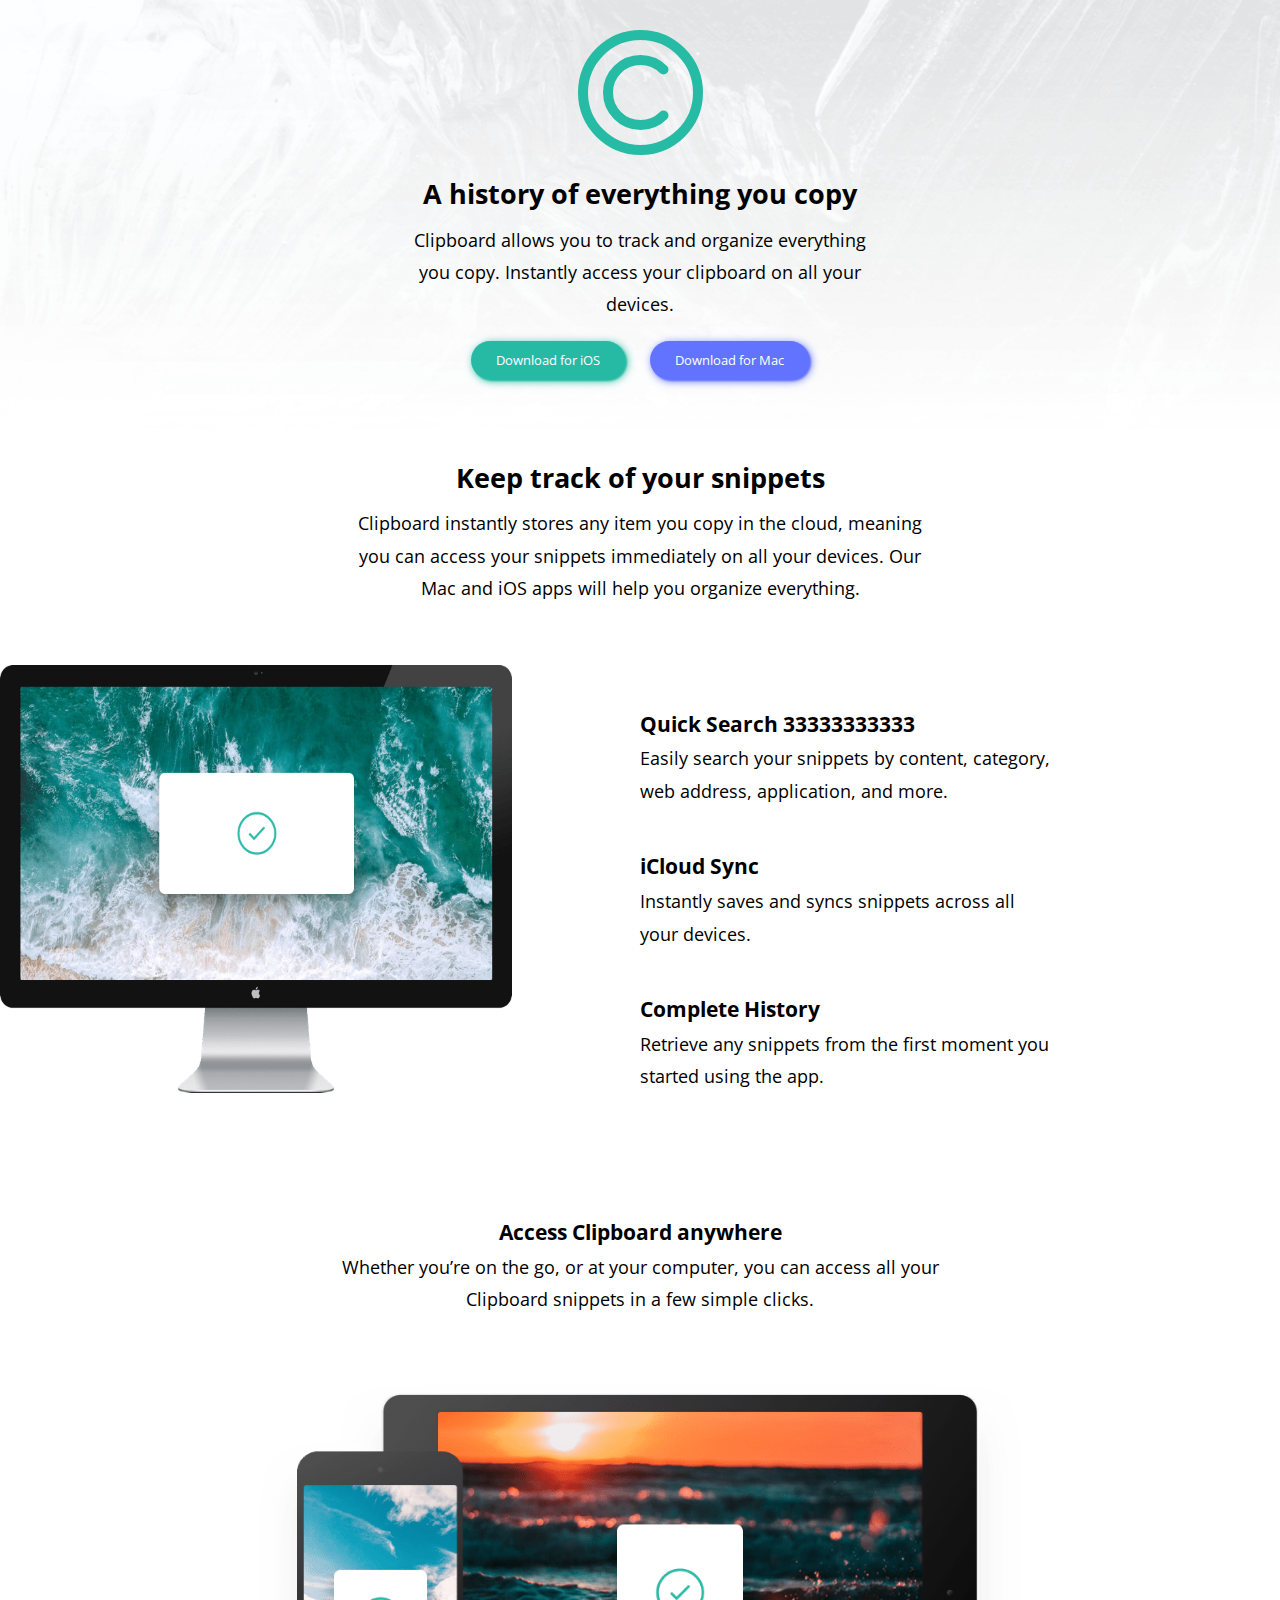
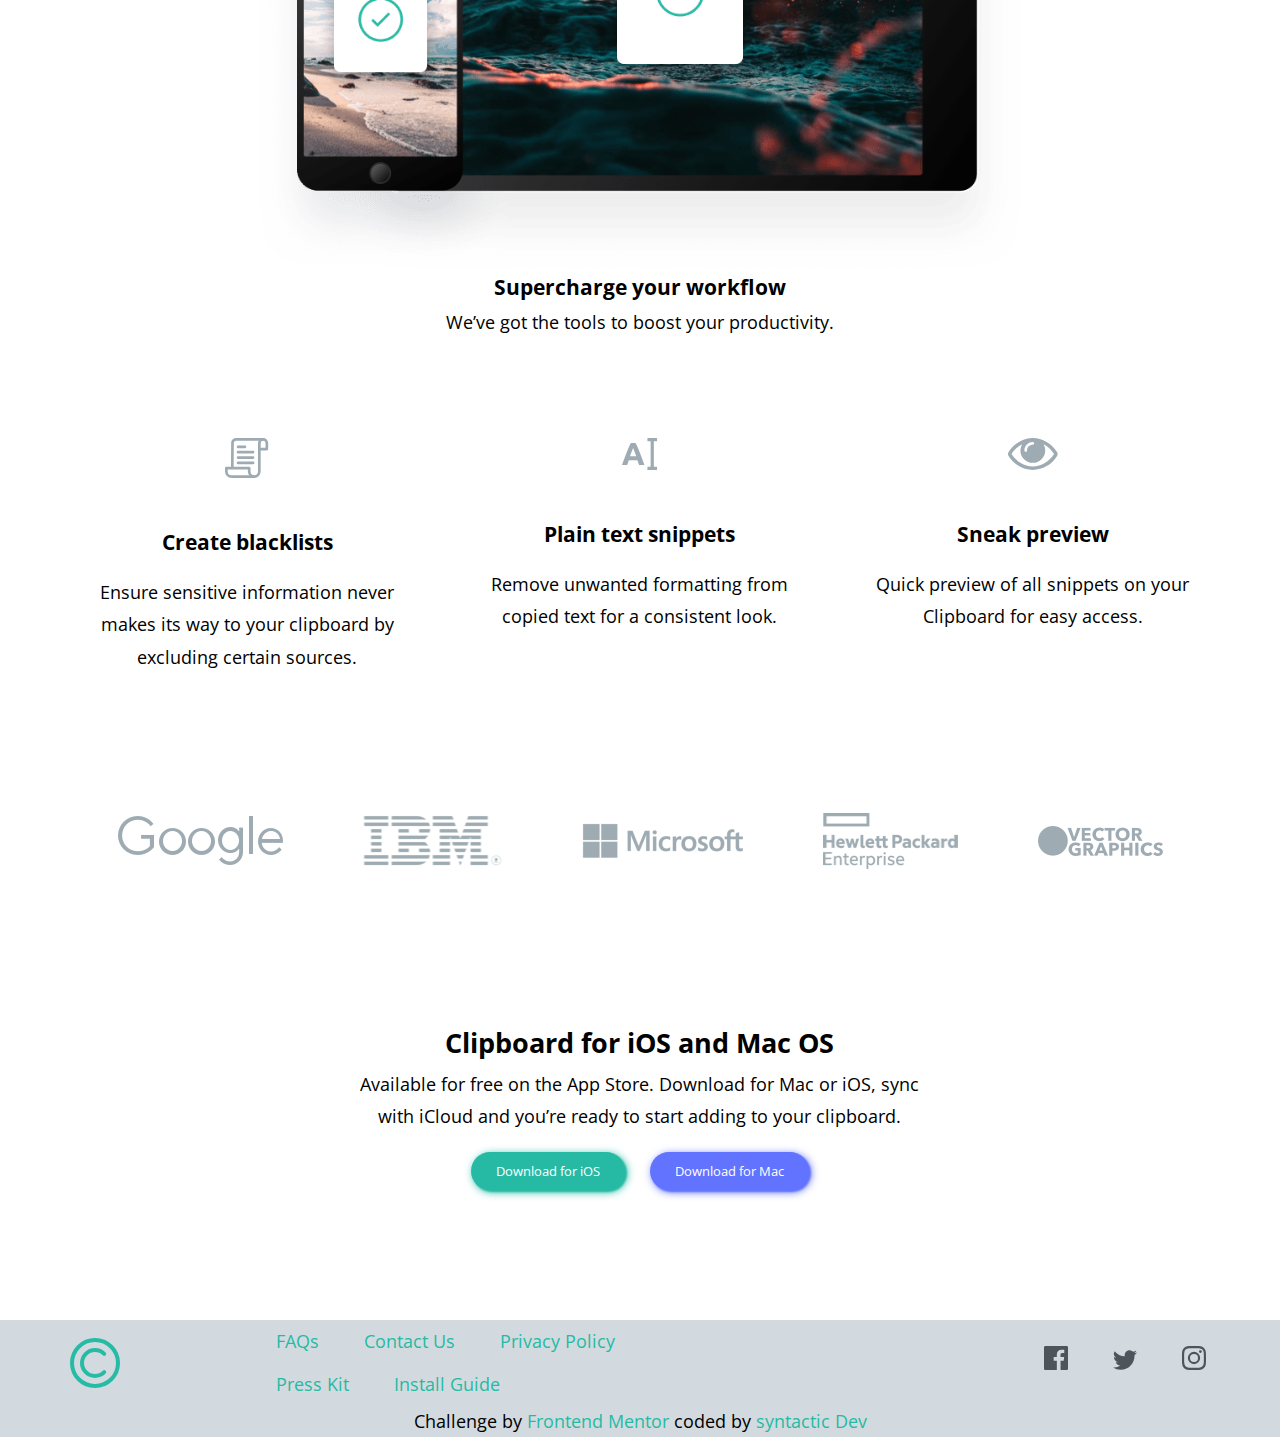
<file: index.html>
<!DOCTYPE html>
<html lang="en">
  <head>
    <meta charset="UTF-8" />
    <meta http-equiv="X-UA-Compatible" content="IE=edge" />
    <meta name="Clipboard landing page" content="Clipboard landing page" />
    <link rel="stylesheet" href="CSS/project-1.css" />
    <link rel="preconnect" href="https://fonts.googleapis.com" />
    <link rel="preconnect" href="https://fonts.gstatic.com" crossorigin />
    <link
      href="https://fonts.googleapis.com/css2?family=Bai+Jamjuree:wght@400;600&family=Open+Sans&display=swap"
      rel="stylesheet"
    />
    <title>Clipboard landing page 2222222222</title>
  </head>
  <body>

    
    <header>
      <img
        class="logo"
        src="./clipboard-landing-page-master/images/logo.svg"
        alt="logo"
      />
      <div class="intro">
        <h2>A history of everything you copy</h2>
        <span class="guide">
          Clipboard allows you to track and organize everything you copy.
          Instantly access your clipboard on all your devices.
        </span>
        <div class="action_buttom">
          <button class="download-ios">Download for iOS</button>
          <button class="download-mac">Download for Mac</button>
        </div>
      </div>
    </header>
    <main>
      <section class="one">
        <h2>Keep track of your snippets</h2>
        <span>
          Clipboard instantly stores any item you copy in the cloud, meaning you
          can access your snippets immediately on all your devices. Our Mac and
          iOS apps will help you organize everything.
        </span>
      </section>
      <section class="two">
        <img
          class="cumputer"
          src="./clipboard-landing-page-master/images/image-computer.png"
          alt="image-computer.png"
        />
        <div class="feature">
          <div>
            <h3>Quick Search 33333333333</h3>
            <span
              >Easily search your snippets by content, category, web address,
              application, and more.</span
            >
          </div>
          <div>
            <h3>iCloud Sync</h3>
            <span
              >Instantly saves and syncs snippets across all your devices.</span
            >
          </div>
          <div>
            <h3>Complete History</h3>
            <span
              >Retrieve any snippets from the first moment you started using the
              app.</span
            >
          </div>
        </div>
      </section>
      <section class="three">
        <div>
          <h3>Access Clipboard anywhere</h3>
          <span>
            Whether you’re on the go, or at your computer, you can access all
            your Clipboard snippets in a few simple clicks.
          </span>
        </div>
        <img
          src="./clipboard-landing-page-master/images/image-devices.png"
          alt="image-devices.png"
        />
        <div>
          <h3>Supercharge your workflow</h3>
          <span>We’ve got the tools to boost your productivity.</span>
        </div>
      </section>
      <section class="four">
        <div class="functions">
          <div>
            <img
              src="./clipboard-landing-page-master/images/icon-blacklist.svg"
              alt="icon-blacklist.svg"
            />
            <h3>Create blacklists</h3>
            <span
              >Ensure sensitive information never makes its way to your
              clipboard by excluding certain sources.</span
            >
          </div>
          <div>
            <img
              src="./clipboard-landing-page-master/images/icon-text.svg"
              alt="icon-text.svg"
            />
            <h3>Plain text snippets</h3>
            <span
              >Remove unwanted formatting from copied text for a consistent
              look.</span
            >
          </div>
          <div>
            <img
              src="./clipboard-landing-page-master/images/icon-preview.svg"
              alt="icon-preview.svg"
            />
            <h3>Sneak preview</h3>
            <span
              >Quick preview of all snippets on your Clipboard for easy
              access.</span
            >
          </div>
        </div>
      </section>
      <div class="company_support">
        <img
          src="./clipboard-landing-page-master/images/logo-google.png"
          alt="logo-google.png"
        />
        <img
          src="./clipboard-landing-page-master/images/logo-ibm.png"
          alt="logo-ibm.png"
        />
        <img
          src="./clipboard-landing-page-master/images/logo-microsoft.png"
          alt="logo-microsoft.png"
        />
        <img
          src="./clipboard-landing-page-master/images/logo-hp.png"
          alt="logo-hp.png"
        />
        <img
          src="./clipboard-landing-page-master/images/logo-vector-graphics.png"
          alt="vector-graphics.png"
        />
      </div>
      <section class="five">
        <h2>Clipboard for iOS and Mac OS</h2>
        <span>
          Available for free on the App Store. Download for Mac or iOS, sync
          with iCloud and you’re ready to start adding to your clipboard.
        </span>
        <div class="action_buttom">
          <button class="download-ios">Download for iOS</button>
          <button class="download-mac">Download for Mac</button>
        </div>
      </section>
    </main>
    <footer>
      <div class="foot">
        <img class="logo"
          src="./clipboard-landing-page-master/images/logo.svg"
          alt="logo"
        />
        <div>
          <ul class="navigations">
            <li><a href="">FAQs</a></li>
            <li><a href="">Contact Us</a></li>
        <li><a href="">Privacy Policy</a></li>
        <li><a href="">Press Kit</a></li>
        <li><a href="">Install Guide</a></li>
      </ul>
    </div>
    <div class="social_link">
      <a href=""
      ><img
      src="./clipboard-landing-page-master/images/icon-facebook.svg"
      alt="images/icon-facebook"
        /></a>
        <a href=""
          ><img
            src="./clipboard-landing-page-master/images/icon-twitter.svg"
            alt="/images/icon-twitter.svg"
            /></a>
        <a href=""
          ><img
            src="./clipboard-landing-page-master/images/icon-instagram.svg"
            alt="/images/icon-instagram.svg"
        /></a>
      </div>
    </div>
      <p class="attribution">
        Challenge by
        <a href="https://www.frontendmentor.io/home">Frontend Mentor</a> coded
        by <a href="twitter.com/devsyntactic"> syntactic Dev</a>
      </p>
    </footer>
  </body>
</html>
</file>
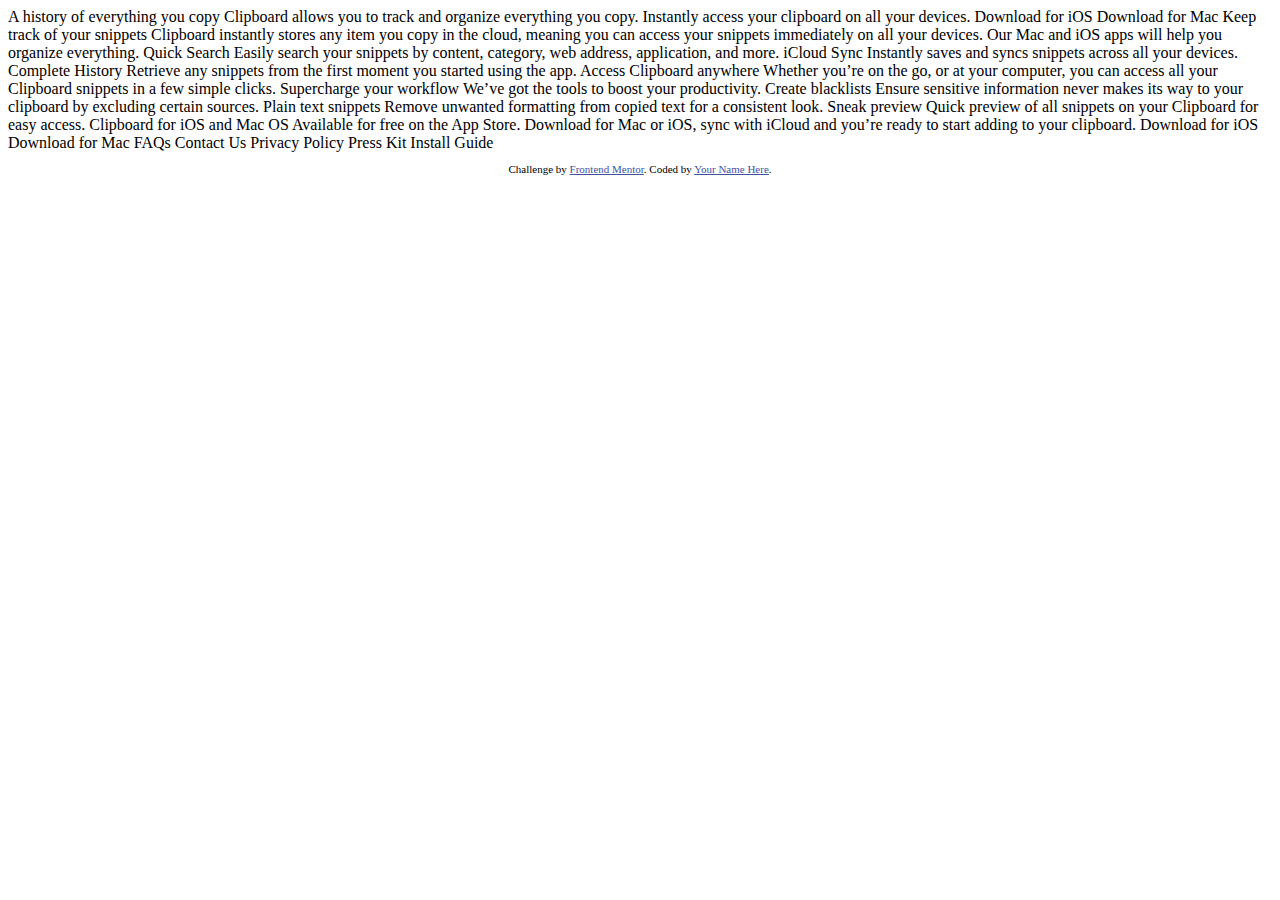
<file: clipboard-landing-page-master/index.html>
<!DOCTYPE html>
<html lang="en">
<head>
  <meta charset="UTF-8">
  <meta name="viewport" content="width=device-width, initial-scale=1.0"> <!-- displays site properly based on user's device -->

  <link rel="icon" type="image/png" sizes="32x32" href="./images/favicon-32x32.png">
  
  <title>Frontend Mentor | Clipboard landing page</title>

  <!-- Feel free to remove these styles or customise in your own stylesheet 👍 -->
  <style>
    .attribution { font-size: 11px; text-align: center; }
    .attribution a { color: hsl(228, 45%, 44%); }
  </style>
</head>
<body>

  A history of everything you copy

  Clipboard allows you to track and organize everything you 
  copy. Instantly access your clipboard on all your devices.

  Download for iOS
  Download for Mac

  Keep track of your snippets

  Clipboard instantly stores any item you copy in the cloud, 
  meaning you can access your snippets immediately on all your 
  devices. Our Mac and iOS apps will help you organize everything.

  Quick Search

  Easily search your snippets by content, category, web address, application, and more.

  iCloud Sync

  Instantly saves and syncs snippets across all your devices.

  Complete History

  Retrieve any snippets from the first moment you started using the app.

  Access Clipboard anywhere

  Whether you’re on the go, or at your computer, you can access all your Clipboard 
  snippets in a few simple clicks.

  Supercharge your workflow

  We’ve got the tools to boost your productivity.

  Create blacklists

  Ensure sensitive information never makes its way to your clipboard by excluding certain sources.

  Plain text snippets

  Remove unwanted formatting from copied text for a consistent look.

  Sneak preview

  Quick preview of all snippets on your Clipboard for easy access.

  Clipboard for iOS and Mac OS

  Available for free on the App Store. Download for Mac or iOS, sync with iCloud 
  and you’re ready to start adding to your clipboard.

  Download for iOS
  Download for Mac

  FAQs
  Contact Us
  Privacy Policy
  Press Kit
  Install Guide
  
  <footer>
    <p class="attribution">
      Challenge by <a href="https://www.frontendmentor.io?ref=challenge" target="_blank">Frontend Mentor</a>. 
      Coded by <a href="#">Your Name Here</a>.
    </p>
  </footer>
</body>
</html>
</file>
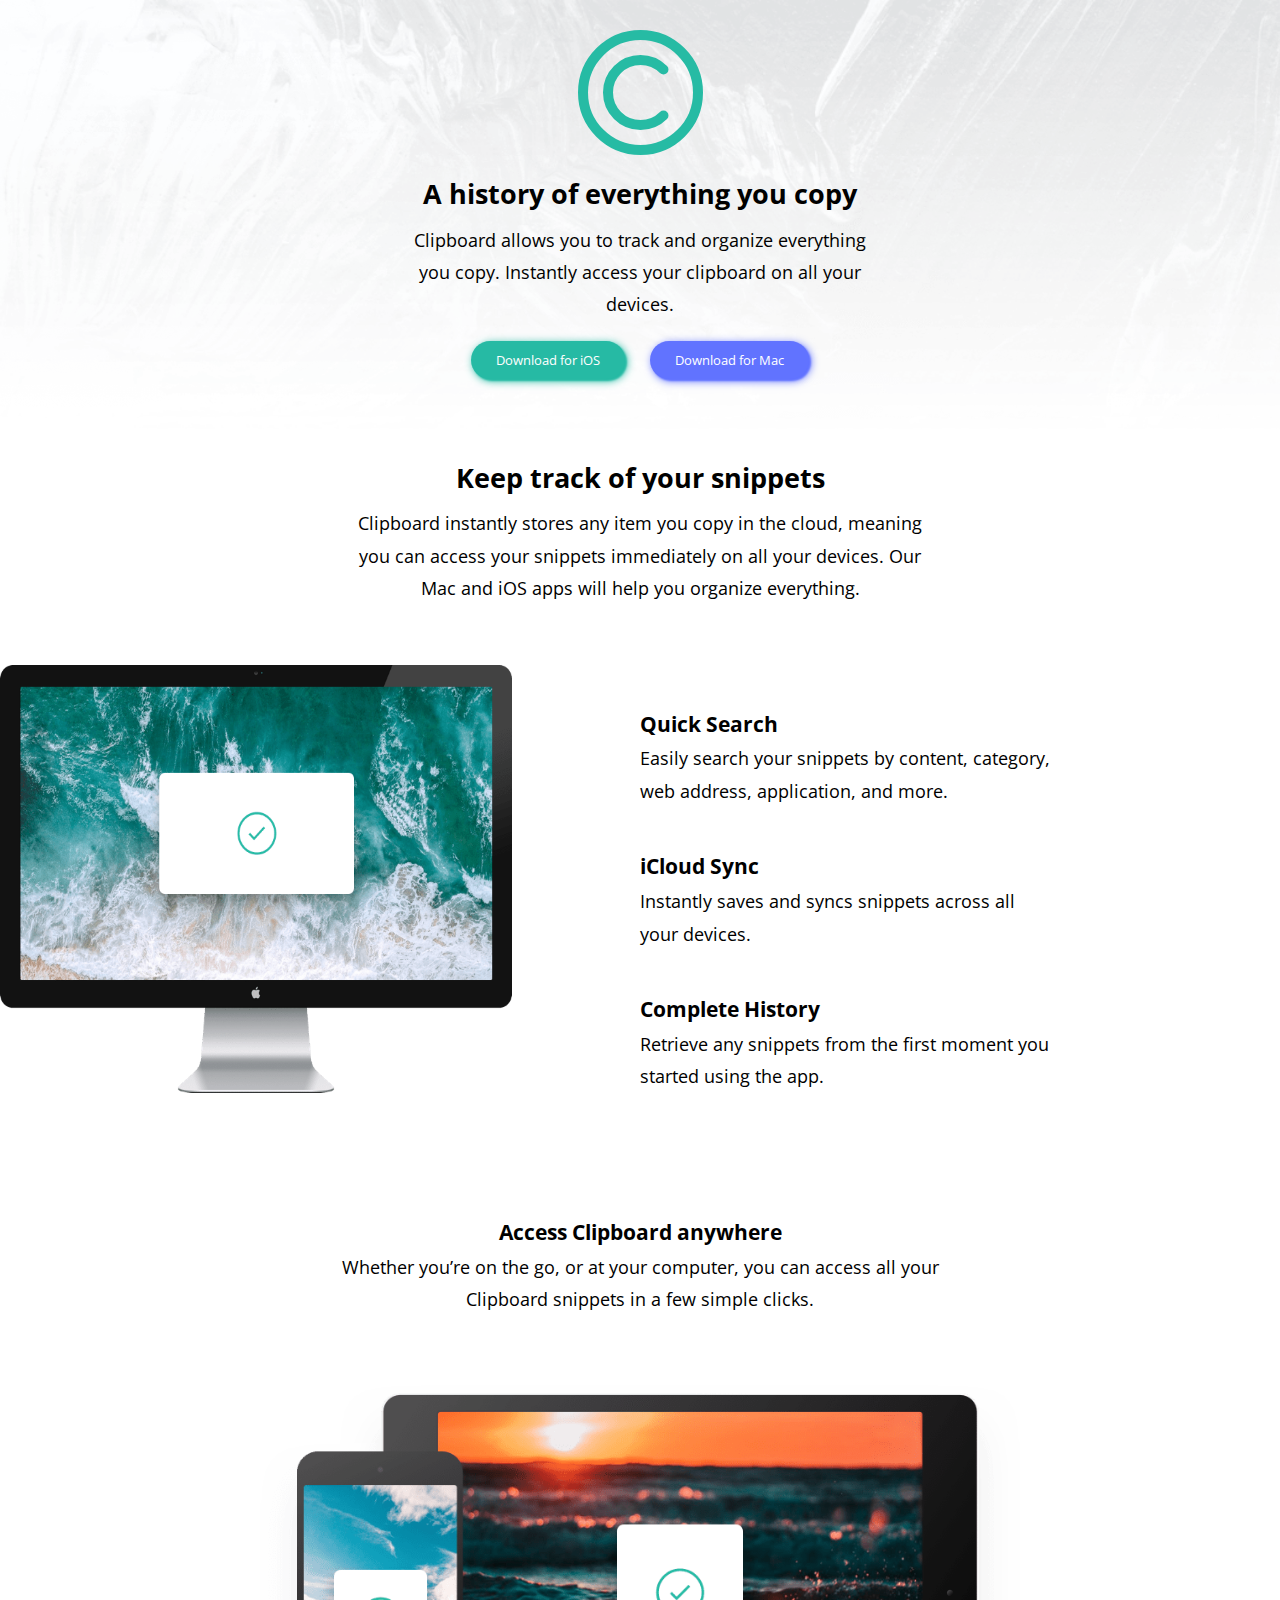
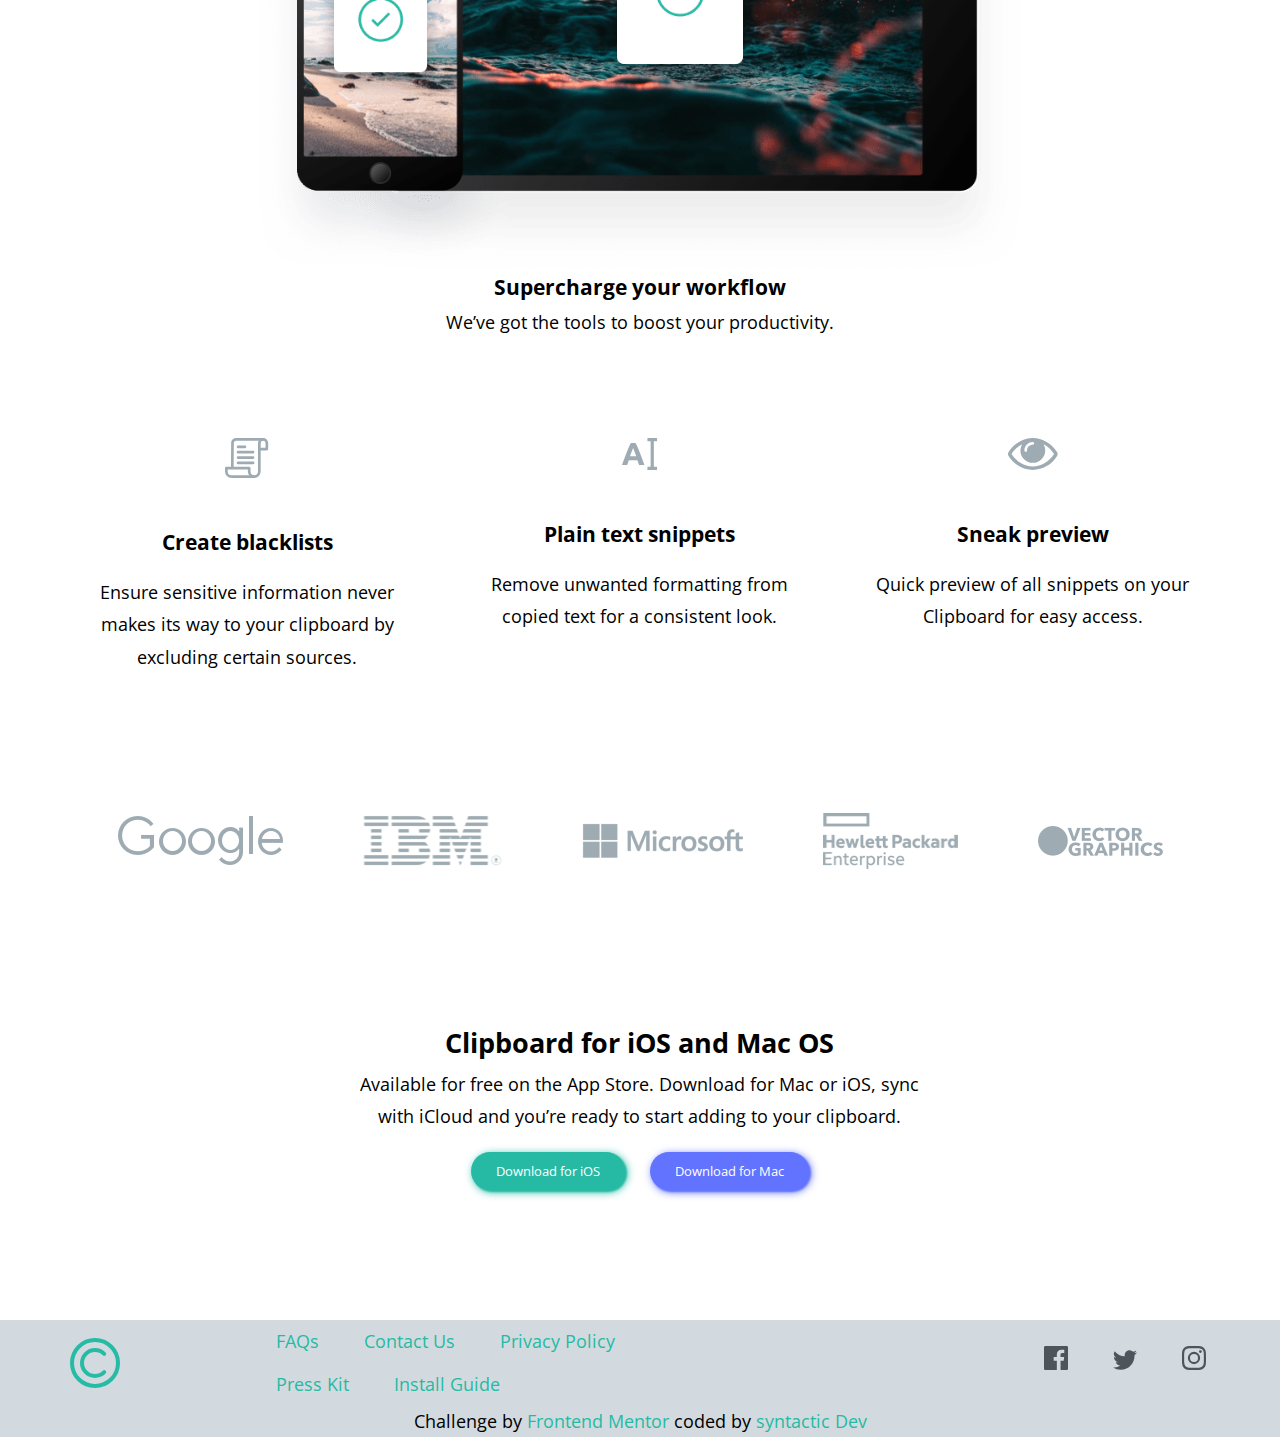
<file: project-1.html>
<!DOCTYPE html>
<html lang="en">
  <head>
    <meta charset="UTF-8" />
    <meta http-equiv="X-UA-Compatible" content="IE=edge" />
    <meta name="Clipboard landing page" content="Clipboard landing page" />
    <link rel="stylesheet" href="CSS/project-1.css" />
    <link rel="preconnect" href="https://fonts.googleapis.com" />
    <link rel="preconnect" href="https://fonts.gstatic.com" crossorigin />
    <link
      href="https://fonts.googleapis.com/css2?family=Bai+Jamjuree:wght@400;600&family=Open+Sans&display=swap"
      rel="stylesheet"
    />
    <title>Clipboard landing page</title>
  </head>
  <body>
    <header>
      <img
        class="logo"
        src="./clipboard-landing-page-master/images/logo.svg"
        alt="logo"
      />
      <div class="intro">
        <h2>A history of everything you copy</h2>
        <span class="guide">
          Clipboard allows you to track and organize everything you copy.
          Instantly access your clipboard on all your devices.
        </span>
        <div class="action_buttom">
          <button class="download-ios">Download for iOS</button>
          <button class="download-mac">Download for Mac</button>
        </div>
      </div>
    </header>
    <main>
      <section class="one">
        <h2>Keep track of your snippets</h2>
        <span>
          Clipboard instantly stores any item you copy in the cloud, meaning you
          can access your snippets immediately on all your devices. Our Mac and
          iOS apps will help you organize everything.
        </span>
      </section>
      <section class="two">
        <img
          class="cumputer"
          src="./clipboard-landing-page-master/images/image-computer.png"
          alt="image-computer.png"
        />
        <div class="feature">
          <div>
            <h3>Quick Search</h3>
            <span
              >Easily search your snippets by content, category, web address,
              application, and more.</span
            >
          </div>
          <div>
            <h3>iCloud Sync</h3>
            <span
              >Instantly saves and syncs snippets across all your devices.</span
            >
          </div>
          <div>
            <h3>Complete History</h3>
            <span
              >Retrieve any snippets from the first moment you started using the
              app.</span
            >
          </div>
        </div>
      </section>
      <section class="three">
        <div>
          <h3>Access Clipboard anywhere</h3>
          <span>
            Whether you’re on the go, or at your computer, you can access all
            your Clipboard snippets in a few simple clicks.
          </span>
        </div>
        <img
          src="./clipboard-landing-page-master/images/image-devices.png"
          alt="image-devices.png"
        />
        <div>
          <h3>Supercharge your workflow</h3>
          <span>We’ve got the tools to boost your productivity.</span>
        </div>
      </section>
      <section class="four">
        <div class="functions">
          <div>
            <img
              src="./clipboard-landing-page-master/images/icon-blacklist.svg"
              alt="icon-blacklist.svg"
            />
            <h3>Create blacklists</h3>
            <span
              >Ensure sensitive information never makes its way to your
              clipboard by excluding certain sources.</span
            >
          </div>
          <div>
            <img
              src="./clipboard-landing-page-master/images/icon-text.svg"
              alt="icon-text.svg"
            />
            <h3>Plain text snippets</h3>
            <span
              >Remove unwanted formatting from copied text for a consistent
              look.</span
            >
          </div>
          <div>
            <img
              src="./clipboard-landing-page-master/images/icon-preview.svg"
              alt="icon-preview.svg"
            />
            <h3>Sneak preview</h3>
            <span
              >Quick preview of all snippets on your Clipboard for easy
              access.</span
            >
          </div>
        </div>
      </section>
      <div class="company_support">
        <img
          src="./clipboard-landing-page-master/images/logo-google.png"
          alt="logo-google.png"
        />
        <img
          src="./clipboard-landing-page-master/images/logo-ibm.png"
          alt="logo-ibm.png"
        />
        <img
          src="./clipboard-landing-page-master/images/logo-microsoft.png"
          alt="logo-microsoft.png"
        />
        <img
          src="./clipboard-landing-page-master/images/logo-hp.png"
          alt="logo-hp.png"
        />
        <img
          src="./clipboard-landing-page-master/images/logo-vector-graphics.png"
          alt="vector-graphics.png"
        />
      </div>
      <section class="five">
        <h2>Clipboard for iOS and Mac OS</h2>
        <span>
          Available for free on the App Store. Download for Mac or iOS, sync
          with iCloud and you’re ready to start adding to your clipboard.
        </span>
        <div class="action_buttom">
          <button class="download-ios">Download for iOS</button>
          <button class="download-mac">Download for Mac</button>
        </div>
      </section>
    </main>
    <footer>
      <div class="foot">
        <img class="logo"
          src="./clipboard-landing-page-master/images/logo.svg"
          alt="logo"
        />
        <div>
          <ul class="navigations">
            <li><a href="">FAQs</a></li>
            <li><a href="">Contact Us</a></li>
        <li><a href="">Privacy Policy</a></li>
        <li><a href="">Press Kit</a></li>
        <li><a href="">Install Guide</a></li>
      </ul>
    </div>
    <div class="social_link">
      <a href=""
      ><img
      src="./clipboard-landing-page-master/images/icon-facebook.svg"
      alt="images/icon-facebook"
        /></a>
        <a href=""
          ><img
            src="./clipboard-landing-page-master/images/icon-twitter.svg"
            alt="/images/icon-twitter.svg"
            /></a>
        <a href=""
          ><img
            src="./clipboard-landing-page-master/images/icon-instagram.svg"
            alt="/images/icon-instagram.svg"
        /></a>
      </div>
    </div>
      <p class="attribution">
        Challenge by
        <a href="https://www.frontendmentor.io/home">Frontend Mentor</a> coded
        by <a href="twitter.com/devsyntactic"> syntactic Dev</a>
      </p>
    </footer>
  </body>
</html>
</file>
<file: CSS/project-1.css>
*{
  font-family: 'Bai Jamjuree', sans-serif;
  font-family: 'Open Sans', sans-serif;
  box-sizing: border-box;
  padding: 0;
  margin: 0;
}
a {
  text-decoration: none;
}
body {
  font-size: 18px;
  line-height: 1.8;
  
}
header img {
  width: fit-content;
  margin: 0 auto;
}

header {
  padding: 30px 70px;
  display: flex;
  flex-direction: column;
  justify-content: center;
  text-align: center;
  background: url(../clipboard-landing-page-master/images/bg-header-desktop.png);
  background-size: cover;
}

.intro {
  padding: 10px 0;
  text-align: center;
  width: 40%;
  margin: 0 auto;
}

.intro h2 {
  padding: 5px 0;
}

.action_buttom {
  padding:20px 0 ;
}

.action_buttom button {
  padding: 10px 25px;
  border-radius: 20px;
  margin: 0 10px;
  color: #ffffff;
  border-style: none;
  cursor: pointer;
}
.download-ios {
  background-color: hsl(171, 66%, 44%);
  box-shadow: 2px 2px 8px hsl(171deg 66% 44%), 2px 2px 2px hsl(171deg 66% 44%);
}

.download-mac {
  background-color: hsl(233, 100%, 69%);
  box-shadow: 2px 2px 8px hsl(233, 100%, 69%),2px 2px 2px hsl(233, 100%, 69%);

}
.one {
  padding: 10px 0;
  text-align: center;
  width: 45%;
  margin: 0 auto;
}
.one h2 {
  padding: 5px 0;

}
.two {
  display: grid;
  grid-template-columns: repeat(2,1fr);
  margin: 50px 0;
}
.two img {
  height: 100%;
  width: 80%;
}
.two .feature div {
  margin-top: 40px;
  width: 65%;
  display: grid;
}
.three {
  display: grid;
  justify-content: center;
  align-items: center;
  text-align: center;
}
.three img {
  height: 100%;
  width: 80%;
  margin: auto;
}

.three div:first-child {
  padding: 70px 0;
  width: 65%;
  margin: auto;
}

.four .functions {
  display: flex;
  justify-content: center;
  /* align-items: center; */
  text-align: center;
  margin: 100px auto;
}
.four .functions div {
  margin: 0 30px;
  width: 26%;
}

.four .functions div img {
  margin-bottom: 35px;
}
.four .functions div h3 {
  margin-bottom: 15px;

}

.company_support {
  display: flex;
  justify-content: center;
  align-items: center;
  padding: 0 100px;
  margin: 100px 30px;
}

.company_support img {
  margin: 40px;
}
.five {
  padding: 10px 0;
  text-align: center;
  justify-content: center;
  width: 46%;
  margin: 100px auto;
}
footer {
  margin: 0;
  background-color: hsl(205, 16%, 85%);
}

footer .foot {
  display: grid;
  grid-template-columns: 20% 60% 20%;
  align-items: center;
}
.foot .logo {
  width: 50px;
  height: 50px;
  margin: 0 70px;
}
.foot .navigations {
  list-style: none;
  max-width: 400px;
}
.navigations li {
  display: inline-block;
  margin: 5px 20px;
  justify-content: center;
}
.social_link img {
  margin: 20px ;
}
a {
  color: hsl(171, 66%, 44%);
}
footer p {
  text-align: center;
}

/* Mobile  */
@media (max-width:765px) {
  header {
    background: url(../clipboard-landing-page-master/images/bg-header-mobile.png);
    background-size: cover;
    padding: 40px 10px;
  }
  .intro {
    width: 100%;
  }
  .one {
    width: 80%;
  }
  .two {
    display: flex;
    justify-content: center;
    align-items: center;
    text-align: center;
    flex-direction: column;
    margin: 40px auto;
  }
  .two .feature div {
    margin: 60px 17% auto;
    align-items: center;

  }
  .three div:first-child {
    width: 75%;
  }
  .four .functions {
    display: grid;
  }
  .four .functions div {
    width: 80%;
    margin: 60px auto;
  }
  .company_support {
    display: grid;
    grid-gap: 4em;
    justify-content: center;
    align-items: center;
  }
  .five {
    width: 80%;
    margin-bottom: 40px;
  }
  .action_buttom {
    margin: 12px auto;
    display: grid;
    width: 50%;
    text-align: center;
    justify-content: center;
    align-items: center;
  }
  .download-ios {
    margin-bottom: 30px;
  }
  footer .foot {
    display: flex;
    justify-content: center;
    align-items: center;
    flex-direction: column;
    text-align: center;
    padding: 20px 0;
  }
  footer .foot .navigations  li {
    display: grid;
    margin: 10px auto;
  }
  .social_link a {
    margin: 20px 10px;
  }
}
</file>
